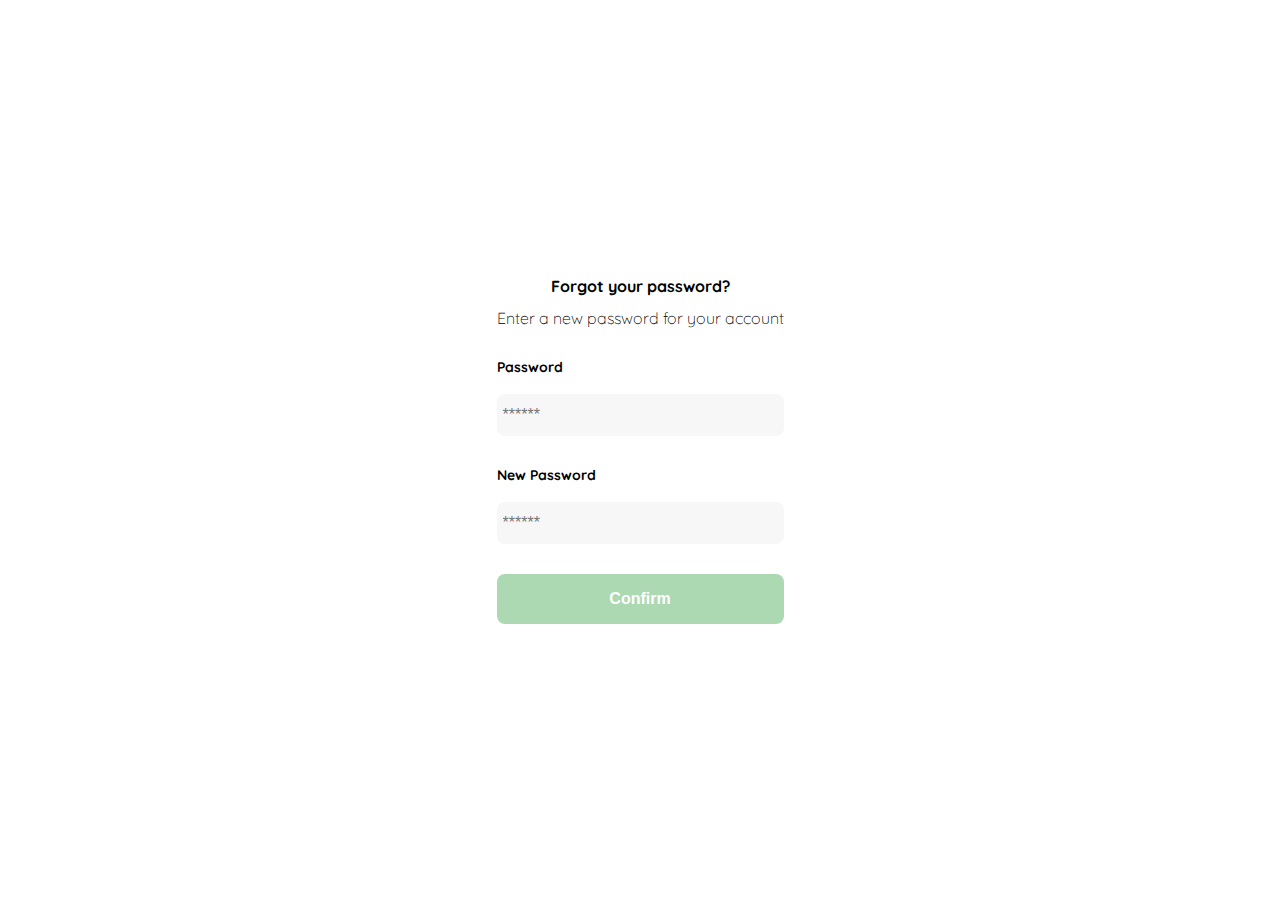
<file: index.html>
<!DOCTYPE html>
<html lang="en">
<head>
    <meta charset="UTF-8">
    <meta http-equiv="X-UA-Compatible" content="IE=edge">
    <meta name="viewport" content="width=device-width, initial-scale=1.0">
    <title>Password</title>
    <link rel="stylesheet" href="./style/style.css">
    <link rel="preconnect" href="https://fonts.googleapis.com">
    <link rel="preconnect" href="https://fonts.gstatic.com" crossorigin>
    <link href="https://fonts.googleapis.com/css2?family=Quicksand:wght@300;500;700&display=swap" rel="stylesheet"> 
</head>
<body>
    <section class="login">
        <div class="main-container">
            <img src="./resources/iPhone 11 Pro-Group 1.png" alt="logo" class="logo">
            <h1 class="tittle">Forgot your password?</h1>
            <p class="subtittle">Enter a new password for your account</p>

            <form action="/" class="form">
                <label for="password" class="label">Password</label>
                    <input type="password" name="" id="password" placeholder="******" class="input input__password">
                    
                <label for="new__password" class="label">New Password</label>
                    <input type="password" name="" id="new__password" placeholder="******" class="input input__password">      
                <input type="submit" value="Confirm" class="primary-button login__button">
            </form>
            </div>
            <div class="footer">
                <img src="./resources/iPhone 11 Pro-Vector.png" alt="wave" class="footer">
                </div>
        </div>
    </section>

</body>
</html>
</file>
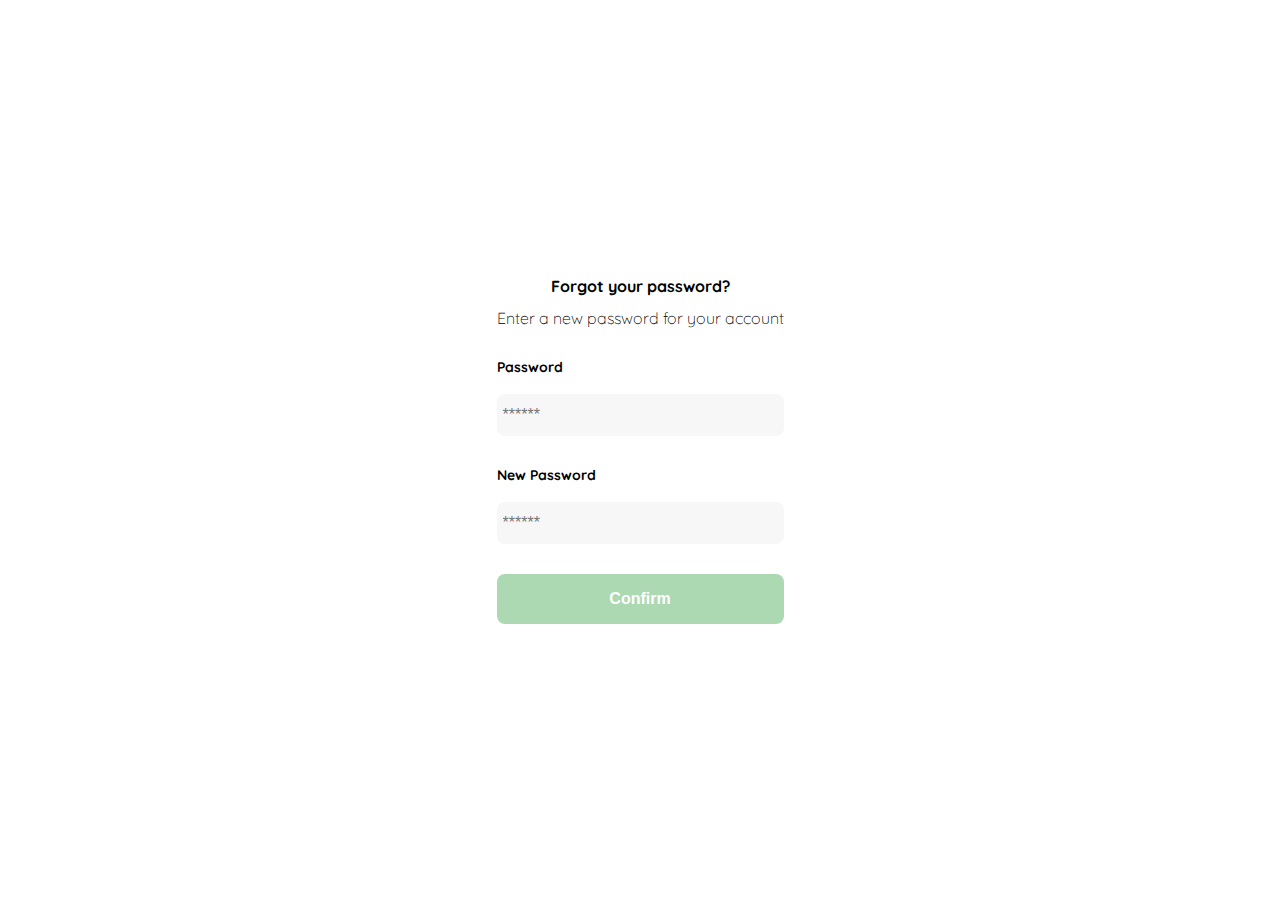
<file: password.html>
<!DOCTYPE html>
<html lang="en">
<head>
    <meta charset="UTF-8">
    <meta http-equiv="X-UA-Compatible" content="IE=edge">
    <meta name="viewport" content="width=device-width, initial-scale=1.0">
    <title>Document</title>
    <link rel="stylesheet" href="./style/style.css">
    <link rel="preconnect" href="https://fonts.googleapis.com">
    <link rel="preconnect" href="https://fonts.gstatic.com" crossorigin>
    <link href="https://fonts.googleapis.com/css2?family=Quicksand:wght@300;500;700&display=swap" rel="stylesheet"> 
</head>
<body>
    <section class="login">
        <div class="main-container">
            <img src="./resources/iPhone 11 Pro-Group 1.png" alt="logo" class="logo">
            <h1 class="tittle">Forgot your password?</h1>
            <p class="subtittle">Enter a new password for your account</p>

            <form action="/" class="form">
                <label for="password" class="label">Password</label>
                    <input type="password" name="" id="password" placeholder="******" class="input input__password">
                    
                <label for="new__password" class="label">New Password</label>
                    <input type="password" name="" id="new__password" placeholder="******" class="input input__password">      
                <input type="submit" value="Confirm" class="primary-button login__button">
            </form>

            </div>
        </div>
    </section>
    <div class="footer">
        <img src="./resources/iPhone 11 Pro-Vector.png" alt="wave" class="footer">
        </div>
</body>
</html>
</file>
<file: style/style.css>
:root {
    --very-light-pink: ##C7C7C7;
    --Text-input-field: #F7F7F7;
    --Hospital-green: #ACD9B2;
    --white: #FFFFFF;
    --black: #000000;
    --Dark:#232830;
    --sm: 14px;
    --md: 16px;
    --lg--: 18px;
}
*{
    margin: 0;
}
body{
    font-family: 'Quicksand', sans-serif;

}
.login{
    width: 100%;
    height: 100vh;
    display: grid;
    place-items: center;
    

}
.main-container {
    display: grid;
    grid-template-rows: auto 1fr auto;
    
}
.logo{
    width: 150px;
    margin-bottom: 48px;
    justify-self: center;
    display: none;
}
.tittle{
    font-size: var(--lg);
    margin-bottom: 12px;
    text-align: center;
    
}
.subtittle{
    color: var(--very-light-pink);
    font-size: var(--md);
    font-weight: 300;
    margin-top: 0;
    margin-bottom: 30px;
    text-align: center;
}
.form{
    display: flex;
    flex-direction: column;
    
}
.label{
    font-size: var(--sm);
    font-weight: bold;
    margin-bottom: 4px;
}
.input{
    background-color: var(--Text-input-field);
    border: none;
    border-radius: 8px;
    height: 30px;
    font-size: var(--md);
    padding: 6px;
    margin-bottom: 12px;
}
.primary-button{
    background-color: var(--Hospital-green);
    width: 100%;
    height: 50px;
    border-radius: 8px;
    border: none;
    color: var(--white);
    cursor: pointer;
    font-size: var(--md);
    font-weight: bold;
}
.input__password{
    margin-top: 14px;
    margin-bottom: 30px;
    
}
.footer{
    width: 150px;
    justify-self: center;
    display: none;
}
@media (max-width: 640px) {
    .logo{
        display: block;
        margin-top: 60px;
    }
    .login{
        background: linear-gradient(180deg, #2B5876 0%, #4E4376 88.55%);
        width: 100%;
        height: 100%;
    }
    .main-container{
        color: white;
        transform: scale(.9,.9);
    }
    .tittle{
        font-size: 24px;
    }
    .primary-button{
        font-size: 24px;
        background: #AF0069;
    }
    .subtittle{
        font-size: 18px;
    }
    .input{
        background: rgba(238, 235, 221, 0.64);
        border-radius: 8px;

    }
    .footer{
        display: grid;
        place-self: end;
        width: 100%;
    }

    /* .main-container{
        width: 100%;
        height: 100%;
        background: linear-gradient(180deg, #2B5876 0%, #4E4376 88.55%);
        border-radius: 20px;
        display: grid;
        place-items: center;
        margin: 0;
        padding: 0;
    }
    .label{
        color: white;
    }
    .tittle{
        color: white;
        
    }
    .form{
        display: flex;
        flex-direction: column;
    }
    .subtittle{
        color: white;
        margin-top: -280px;
        margin-bottom: 0px;
    }
    .input{
        width: 202px;
        height: 39px;
    }
    .label{
        font-size: var(--sm);
        font-weight: bold;
        margin-bottom: -30px;
        line-height: 100px;
    }
} */
}
</file>
